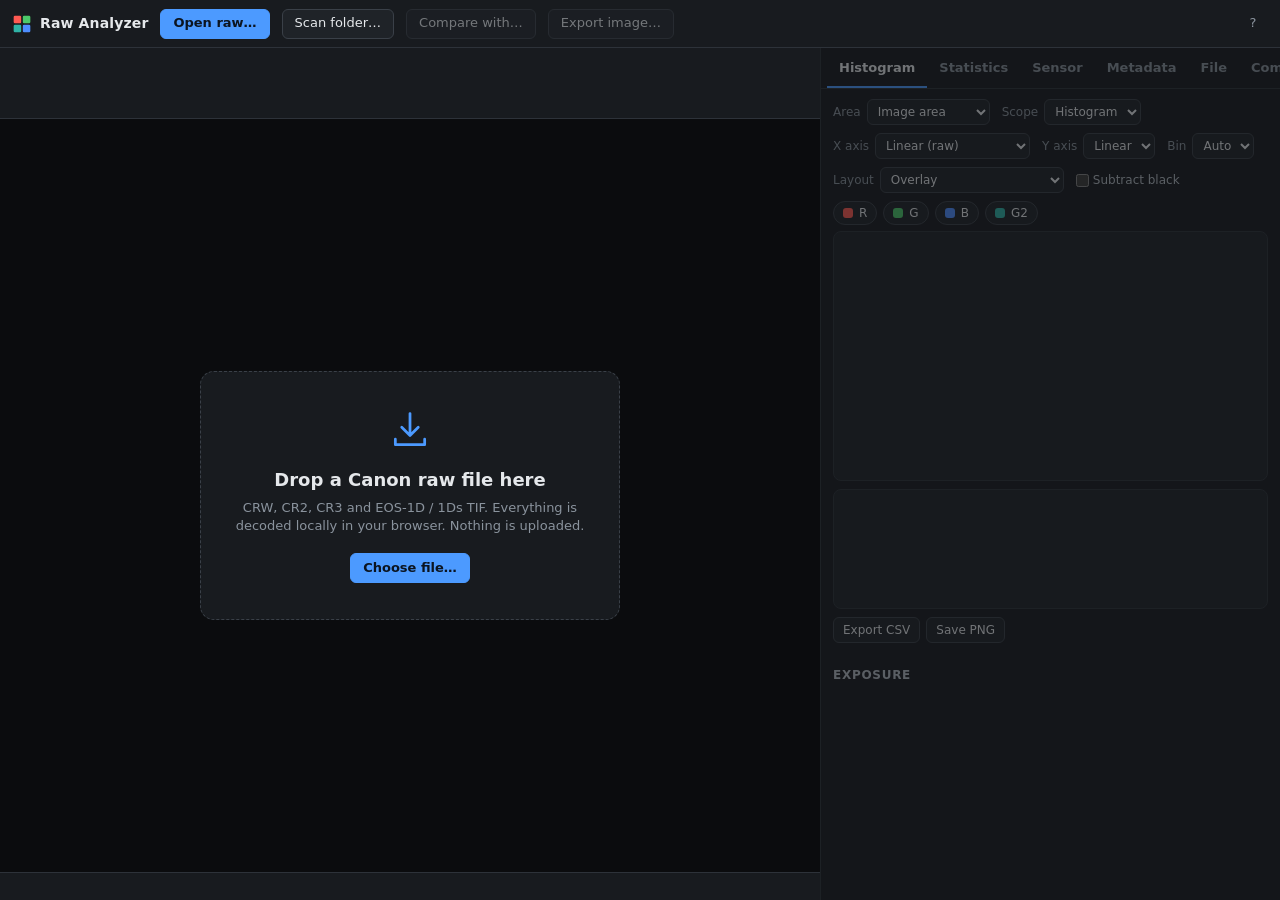
<file: index.html>
<!doctype html>
<html lang="en">
<head>
  <meta charset="utf-8">
  <meta name="viewport" content="width=device-width, initial-scale=1">
  <title>Raw Analyzer</title>
  <meta name="description" content="Inspect Canon raw files: per-channel raw histograms, statistics, clipping and metadata. Runs locally in the browser.">
  <link rel="stylesheet" href="css/app.css">
</head>
<body>
  <header class="topbar">
    <div class="brand">
      <svg viewBox="0 0 24 24" aria-hidden="true"><rect x="2" y="2" width="9" height="9" rx="1.5" fill="#ff5a52"/><rect x="13" y="2" width="9" height="9" rx="1.5" fill="#4cc96a"/><rect x="2" y="13" width="9" height="9" rx="1.5" fill="#2fb3a6"/><rect x="13" y="13" width="9" height="9" rx="1.5" fill="#4d8dff"/></svg>
      <span>Raw Analyzer</span>
    </div>
    <button id="btnOpen" class="btn primary" title="Open a raw file (Ctrl+O)">Open raw&hellip;</button>
    <input id="fileInput" type="file" accept=".crw,.cr2,.cr3,.tif,.tiff,.CRW,.CR2,.CR3,.TIF" hidden>
    <button id="btnScan" class="btn" title="List every raw file in a folder: settings, lens, scene brightness, shutter count and exposure">Scan folder&hellip;</button>
    <input id="folderInput" type="file" webkitdirectory multiple hidden>
    <button id="btnCompare" class="btn" title="Open a second raw file to compare with this one" disabled>Compare with&hellip;</button>
    <input id="fileInputB" type="file" accept=".crw,.cr2,.cr3,.tif,.tiff,.CRW,.CR2,.CR3,.TIF" hidden>
    <button id="btnExport" class="btn" title="Save a developed image: JPEG, PNG or 16-bit TIFF (Ctrl+E)" disabled>Export image&hellip;</button>
    <div id="fileTitle" class="file-title"></div>
    <div class="spacer"></div>
    <div id="progress" class="progress" hidden><div class="bar"></div><span class="label"></span></div>
    <button id="btnHelp" class="btn ghost" title="Keyboard and mouse help">?</button>
  </header>

  <main id="app" class="app empty">
    <!-- ======================== viewer ======================== -->
    <section class="viewer-col">
      <div class="toolbar" id="viewerToolbar">
        <div class="group" role="group" aria-label="Tool">
          <button class="tool active" data-tool="pan" title="Pan and zoom (drag, wheel)">Pan</button>
          <button class="tool" data-tool="select" title="Select an area for the histogram (or Shift+drag)">Select</button>
          <button class="tool" data-tool="wb" title="Click a neutral area to set white balance">WB pick</button>
        </div>
        <label class="ctl">View
          <select id="viewMode">
            <option value="rgb">RGB render</option>
            <option value="cfa">Raw CFA mosaic</option>
            <option value="R">Channel R</option>
            <option value="G">Channel G</option>
            <option value="B">Channel B</option>
            <option value="G2">Channel G2</option>
            <option value="flat" disabled>Flat field (dust map)</option>
          </select>
        </label>
        <label class="ctl" title="Demosaicing used for the RGB view from 100% zoom, for the visible area only. Below 100% the quick view renders each 2x2 CFA block as one pixel, which already shows all the detail the screen can.">Detail &ge;100%
          <select id="demosaic">
            <option value="ahd" selected>AHD</option>
            <option value="ppg">PPG</option>
            <option value="bilinear">Bilinear</option>
            <option value="quick">Off (2&times;2 blocks)</option>
          </select>
        </label>
        <label class="ctl">WB
          <select id="wbMode">
            <option value="asshot">As shot</option>
            <option value="auto">Auto (gray world)</option>
            <option value="none">None (UniWB)</option>
            <option value="custom" disabled>Picked</option>
          </select>
        </label>
        <label class="ctl" title="Preview exposure only, the analysis always uses raw values">Exp
          <input id="exposure" type="range" min="-4" max="6" step="0.1" value="0">
          <output id="exposureOut">0.0</output>
        </label>
        <button id="btnAutoExp" class="btn small" title="Auto exposure for the preview">Auto</button>
        <div class="group toggles">
          <label class="chk" title="Mark pixels where any channel reaches the saturation level"><input type="checkbox" id="showClip" checked> Clipped</label>
          <label class="chk" title="Mark dark areas where the weakest colour channel is within the chosen number of read-noise sigmas of black (that channel decides how much colour noise a shadow lift brings out)"><input type="checkbox" id="showUnder"> Shadows</label>
          <select id="underK" class="mini" title="Shadow overlay threshold">
            <option value="1">&lt; 1&sigma; (noise floor)</option>
            <option value="2">&lt; 2&sigma;</option>
            <option value="4">&lt; 4&sigma;</option>
            <option value="10">&lt; 10&sigma;</option>
            <option value="0">&le; black</option>
          </select>
          <label class="chk" title="Show the masked (optical black) border of the sensor"><input type="checkbox" id="showMasked"> Masked area</label>
        </div>
        <div class="spacer"></div>
        <div class="group">
          <button class="btn small" id="zoomOut" title="Zoom out (-)">&minus;</button>
          <button class="btn small" id="zoomLabel" title="Toggle fit / 100% (0)">Fit</button>
          <button class="btn small" id="zoomIn" title="Zoom in (+)">+</button>
        </div>
      </div>
      <div class="viewport" id="viewport">
        <canvas id="view"></canvas>
        <div class="drop-hint" id="dropHint">
          <div class="drop-card">
            <svg viewBox="0 0 48 48" aria-hidden="true"><path d="M24 6v24m0 0-9-9m9 9 9-9M8 34v6h32v-6" fill="none" stroke="currentColor" stroke-width="3" stroke-linecap="round" stroke-linejoin="round"/></svg>
            <h2>Drop a Canon raw file here</h2>
            <p>CRW, CR2, CR3 and EOS-1D / 1Ds TIF. Everything is decoded locally in your browser. Nothing is uploaded.</p>
            <button class="btn primary" id="btnOpen2">Choose file&hellip;</button>
          </div>
        </div>
        <div class="error-box" id="errorBox" hidden></div>
      </div>
      <div class="statusbar" id="statusbar">
        <span id="stPos">&nbsp;</span>
        <span id="stVals"></span>
        <span class="spacer"></span>
        <span id="stDemosaic" class="muted"></span>
        <span id="stSel"></span>
      </div>
    </section>

    <!-- ======================== side panel ======================== -->
    <aside class="side">
      <nav class="tabs" role="tablist">
        <button class="tab active" data-tab="hist" role="tab">Histogram</button>
        <button class="tab" data-tab="stats" role="tab">Statistics</button>
        <button class="tab" data-tab="sensor" role="tab" title="Sensor estimate, banding, hot pixels, flat field and dust">Sensor</button>
        <button class="tab" data-tab="meta" role="tab">Metadata</button>
        <button class="tab" data-tab="info" role="tab">File</button>
        <button class="tab" data-tab="compare" role="tab">Compare</button>
      </nav>

      <div class="tabpane active" id="tab-hist">
        <div class="controls">
          <label class="ctl">Area
            <select id="histArea">
              <option value="active">Image area</option>
              <option value="full">Full sensor</option>
              <option value="masked">Masked border</option>
              <option value="selection" disabled>Selection</option>
            </select>
          </label>
          <label class="ctl" title="Histogram, or a waveform / parade scope: image columns left to right, raw level bottom to top">Scope
            <select id="histScope">
              <option value="hist">Histogram</option>
              <option value="wave">Waveform</option>
            </select>
          </label>
          <label class="ctl"><span id="histXLabel">X axis</span>
            <select id="histX">
              <option value="linear">Linear (raw)</option>
              <option value="ev">EV below saturation</option>
            </select>
          </label>
          <label class="ctl" id="histYCtl">Y axis
            <select id="histY">
              <option value="linear">Linear</option>
              <option value="log">Log</option>
            </select>
          </label>
          <label class="ctl" id="histBinCtl">Bin
            <select id="histBin">
              <option value="auto">Auto</option>
              <option value="1">1</option>
              <option value="2">2</option>
              <option value="4">4</option>
              <option value="8">8</option>
              <option value="16">16</option>
              <option value="32">32</option>
            </select>
          </label>
          <label class="ctl">Layout
            <select id="histLayout">
              <option value="overlay">Overlay</option>
              <option value="stacked">Per channel</option>
              <option value="side">Per channel, side by side</option>
            </select>
          </label>
          <label class="chk"><input type="checkbox" id="histSubBlack"> Subtract black</label>
        </div>
        <div class="legend" id="histLegend"></div>
        <div class="chart-wrap" id="chartWrap">
          <canvas id="histCanvas"></canvas>
          <div class="tooltip" id="histTip" hidden></div>
        </div>
        <div class="chart-wrap small" id="chartWrapAll">
          <canvas id="histCanvasAll"></canvas>
        </div>
        <div class="chart-wrap wave" id="waveWrap" hidden>
          <canvas id="waveCanvas"></canvas>
          <div class="tooltip" id="waveTip" hidden></div>
        </div>
        <div class="chart-actions">
          <button class="btn small" id="btnHistCsv">Export CSV</button>
          <button class="btn small" id="btnHistPng">Save PNG</button>
          <span class="muted" id="histNote"></span>
        </div>
        <div class="table-wrap">
          <table class="data" id="quickStats"></table>
        </div>
        <h3>Exposure</h3>
        <div id="exposureNotes" class="notes"></div>
      </div>

      <div class="tabpane" id="tab-stats">
        <h3>Channel statistics <span class="muted" id="statsArea"></span></h3>
        <div class="table-wrap"><table class="data" id="fullStats"></table></div>
        <h3>Shadows and noise floor <span class="muted" id="noiseSource"></span></h3>
        <div class="table-wrap"><table class="data" id="shadowStats"></table></div>
        <div id="shadowNotes" class="notes"></div>
        <h3>Levels <span class="muted">(used for EV scale, clipping and preview)</span></h3>
        <table class="data levels" id="levelsTable"></table>
        <div class="row-actions">
          <button class="btn small" id="btnLevelsReset">Reset to file values</button>
          <button class="btn small" id="btnBlackFromMasked">Black from masked area</button>
          <button class="btn small" id="btnWhiteFromMax">White from data max</button>
        </div>
        <h3>Optical black (masked pixels)</h3>
        <div class="table-wrap"><table class="data" id="maskedStats"></table></div>
        <button class="btn small" id="btnStatsCsv">Export statistics CSV</button>
      </div>

      <div class="tabpane" id="tab-sensor">
        <h3>Sensor estimate <span class="muted">(photon transfer, from this image)</span></h3>
        <div class="kv" id="ptcKv"><div class="muted">Computing&hellip;</div></div>
        <div class="chart-wrap ptc" id="ptcWrap">
          <canvas id="ptcCanvas"></canvas>
          <div class="tooltip" id="ptcTip" hidden></div>
        </div>
        <div class="table-wrap"><table class="data" id="pushTable"></table></div>
        <div id="ptcNotes" class="notes"></div>
        <h3>Pattern noise <span class="muted" id="patternSource">(banding)</span></h3>
        <div class="table-wrap"><table class="data" id="patternStats"></table></div>
        <div id="patternNotes" class="notes"></div>
        <h3>Hot, stuck and dead pixels <span class="muted" id="defectSource"></span></h3>
        <div class="table-wrap"><table class="data" id="defectStats"></table></div>
        <div class="row-actions">
          <label class="chk"><input type="checkbox" id="showDefects"> Mark on the image</label>
          <button class="btn small" id="btnDefectsCsv">Export CSV</button>
        </div>
        <div class="table-wrap"><table class="data click" id="defectList"></table></div>
        <div id="defectNotes" class="notes"></div>
        <h3>Flat field <span class="muted">(vignetting and sensor dust)</span></h3>
        <div id="flatBody"></div>
        <div class="row-actions" id="flatActions" hidden>
          <label class="chk"><input type="checkbox" id="showDust"> Mark dust on the image</label>
          <button class="btn small" id="btnDustMap" title="Show the frame divided by its smoothed version, ±5% from black to white">Dust map view</button>
          <button class="btn small" id="btnDustCsv">Export CSV</button>
        </div>
        <div class="table-wrap"><table class="data click" id="flatSpots"></table></div>
      </div>

      <div class="tabpane" id="tab-meta">
        <div class="kv" id="summary"></div>
        <input type="search" id="metaFilter" placeholder="Filter tags&hellip;" class="search">
        <div id="metaGroups"></div>
      </div>

      <div class="tabpane" id="tab-compare">
        <div class="row-actions">
          <button class="btn small" id="btnCmpSwap" title="Show B in the viewer and compare it with A" disabled>Swap A and B</button>
          <button class="btn small" id="btnCmpClose" disabled>Close comparison</button>
        </div>
        <div class="chart-wrap cmp" id="cmpWrap" hidden><canvas id="cmpCanvas"></canvas></div>
        <div id="cmpBody"></div>
        <div id="cmpRatio" hidden>
          <h3>Exposure across the frame <span class="muted">(B / A: shutter check)</span></h3>
          <div class="chart-wrap ratio"><canvas id="cmpRatioCanvas"></canvas></div>
          <div id="cmpRatioNotes" class="notes"></div>
          <div class="row-actions">
            <button class="btn small" id="btnCmpDark" title="A frame with the lens cap on at the ISO of the fast frame; it removes fixed offsets and row/column patterns">Subtract a dark frame&hellip;</button>
            <button class="btn small" id="btnCmpDarkClear" hidden>Remove dark frame</button>
            <span class="muted" id="cmpDarkName"></span>
            <input id="fileInputDark" type="file" accept=".crw,.cr2,.cr3,.tif,.tiff,.CRW,.CR2,.CR3,.TIF" hidden>
          </div>
        </div>
      </div>

      <div class="tabpane" id="tab-info">
        <div class="kv" id="rawInfo"></div>
        <h3>Embedded images</h3>
        <div class="thumbs" id="thumbs"></div>
      </div>
    </aside>
  </main>

  <div class="overlay" id="dropOverlay" hidden><div>Drop to open</div></div>

  <dialog id="scanDialog" class="scan">
    <div class="scan-head">
      <h2>Folder scan</h2>
      <span class="muted" id="scanStatus"></span>
      <span class="spacer"></span>
      <input type="search" id="scanFilter" class="search" placeholder="Filter by file, camera, lens or date">
      <button class="btn small" id="scanStop" hidden>Stop</button>
      <button class="btn small" id="scanCsv">Export CSV</button>
      <button class="btn small" id="scanClose">Close</button>
    </div>
    <p class="muted scan-note">Click a column to sort, a row to open the file. Exposure figures are for the image area, in EV below saturation.</p>
    <div class="scan-table"><table class="data click" id="scanTable"></table></div>
  </dialog>

  <dialog id="exportDialog" class="export">
    <form method="dialog" id="exportForm">
      <h2>Export image</h2>
      <div class="form-grid">
        <label for="exFormat">Format</label>
        <select id="exFormat">
          <option value="jpeg">JPEG (8 bit)</option>
          <option value="png8">PNG 8 bit</option>
          <option value="png16">PNG 16 bit</option>
          <option value="tiff16" selected>TIFF 16 bit (deflate)</option>
          <option value="dng">DNG (raw data)</option>
        </select>
        <label for="exQuality" id="exQualityLabel">Quality</label>
        <span class="inline" id="exQualityRow"><input type="range" id="exQuality" min="50" max="100" value="92"><output id="exQualityOut">92</output></span>
        <label for="exSpace">Colour space</label>
        <select id="exSpace">
          <option value="srgb">sRGB</option>
          <option value="adobe">Adobe RGB (1998)</option>
        </select>
        <label for="exAlgo">Demosaic</label>
        <select id="exAlgo">
          <option value="ahd">AHD</option>
          <option value="ppg">PPG</option>
          <option value="bilinear">Bilinear</option>
        </select>
        <label for="exArea">Area</label>
        <select id="exArea">
          <option value="active">Image area</option>
          <option value="selection" disabled>Selection</option>
        </select>
        <span></span>
        <label class="chk" id="exRotateRow"><input type="checkbox" id="exRotate" checked> Rotate as shot</label>
      </div>
      <p class="muted" id="exNote"></p>
      <div class="progress wide" id="exProgress" hidden><div class="bar"></div><span class="label"></span></div>
      <div class="row-actions end">
        <button type="button" class="btn" id="exCancel">Cancel</button>
        <button type="button" class="btn primary" id="exGo">Export</button>
      </div>
    </form>
  </dialog>

  <dialog id="helpDialog">
    <h2>Raw Analyzer</h2>
    <ul>
      <li><b>Open</b>: button, Ctrl+O, or drag a file onto the window.</li>
      <li><b>Zoom</b>: mouse wheel at the cursor, + / - keys, 0 toggles fit and 100%, double click fits.</li>
      <li><b>Pan</b>: drag with the Pan tool, or hold Space and drag with any tool.</li>
      <li><b>Select</b>: drag with the Select tool, or Shift+drag. The histogram switches to the selection. Esc clears it.</li>
      <li><b>WB pick</b>: click a neutral (grey or white) area to set the preview white balance.</li>
      <li><b>Clipped</b> marks 2x2 blocks where any channel reaches saturation (magenta). <b>Shadows</b> marks blocks whose
        weakest colour channel is below the chosen number of read-noise sigmas (blue). Red and blue usually sit
        a stop or more below green, so they reach the noise floor first. Read noise comes from the masked sensor border,
        or is estimated from the darkest image areas.</li>
      <li>All statistics are computed on the undemosaiced raw values. The quick preview shows each 2x2 CFA block as
        one pixel. From 100% zoom the visible area is demosaiced with the algorithm chosen under <b>Detail &ge;100%</b>
        (AHD by default; PPG and bilinear are faster), computed on several CPU threads.</li>
      <li><b>Waveform</b> (Histogram tab, Scope) shows the raw levels per image column; Per channel gives a parade.</li>
      <li><b>Flat field</b>: shoot an evenly lit, out-of-focus surface at f/16 to f/22 to check vignetting and sensor dust
        (Statistics tab, View: Flat field). Compare two such frames at different shutter speeds to check the shutter.</li>
      <li><b>Export image</b> saves the image with the current white balance and exposure as JPEG, PNG or 16-bit
        TIFF, in sRGB or Adobe RGB with an embedded ICC profile, or the raw data as DNG for other raw converters.</li>
      <li>Supported: Canon CRW (CIFF), CR2, CR3 (lossless and C-RAW), EOS-1D / 1Ds TIF.</li>
    </ul>
    <p class="muted">Decoders ported from dcraw and LibRaw (LGPL 2.1 / CDDL 1.0).</p>
    <form method="dialog"><button class="btn primary">Close</button></form>
  </dialog>

  <script src="js/raw/core.js"></script>
  <script src="js/raw/ljpeg.js"></script>
  <script src="js/raw/crw.js"></script>
  <script src="js/raw/crx.js"></script>
  <script src="js/raw/cr3.js"></script>
  <script src="js/raw/meta.js"></script>
  <script src="js/raw/canon-color.js"></script>
  <script src="js/raw/canon-lenses.js"></script>
  <script src="js/raw/canon-geometry.js"></script>
  <script src="js/raw/decode.js"></script>
  <script src="js/raw/demosaic.js"></script>
  <script src="js/app/decoder-host.js"></script>
  <script src="js/app/demosaic-host.js"></script>
  <script src="js/app/tiffwriter.js"></script>
  <script src="js/app/dng.js"></script>
  <script src="js/app/export.js"></script>
  <script src="js/app/scan.js"></script>
  <script src="js/app/analysis.js"></script>
  <script src="js/app/histogram.js"></script>
  <script src="js/app/waveform.js"></script>
  <script src="js/app/flatfield.js"></script>
  <script src="js/app/viewer.js"></script>
  <script src="js/app/main.js"></script>
</body>
</html>
</file>
<file: css/app.css>
:root {
  --bg: #111316;
  --panel: #181b1f;
  --panel-2: #1f2328;
  --panel-3: #262b31;
  --border: #2d3239;
  --border-strong: #3a4048;
  --text: #e5e8eb;
  --text-2: #b4bbc3;
  --muted: #8a939d;
  --faint: #5f6770;
  --accent: #4c9aff;
  --accent-ink: #0b1420;
  --danger: #ff6b6b;
  --warn: #f2b84b;
  --ch-r: #ff5a52;
  --ch-g: #4cc96a;
  --ch-b: #4d8dff;
  --ch-g2: #2fb3a6;
  --ch-all: #c4cad2;
  --clip: #ff2bd6;
  --under: #2b6bff;
  --chart-grid: #2a2f36;
  --chart-axis: #4a515a;
  --mono: ui-monospace, "Cascadia Mono", "SFMono-Regular", Consolas, monospace;
  --sans: system-ui, -apple-system, "Segoe UI", Roboto, sans-serif;
  color-scheme: dark;
}

* { box-sizing: border-box; }
[hidden] { display: none !important; }
html, body { height: 100%; margin: 0; }
body {
  background: var(--bg);
  color: var(--text);
  font: 13px/1.4 var(--sans);
  overflow: hidden;
}
button, select, input { font: inherit; color: inherit; }
h2, h3 { margin: 0; font-weight: 600; }
h3 { font-size: 12px; text-transform: uppercase; letter-spacing: .06em; color: var(--text-2); margin: 18px 0 8px; }
h3 .muted { text-transform: none; letter-spacing: 0; font-weight: 400; }
.muted { color: var(--muted); }
.spacer { flex: 1; }

/* ---------------------------------------------------------- top bar */
.topbar {
  height: 48px;
  display: flex; align-items: center; gap: 12px;
  padding: 0 12px;
  background: var(--panel);
  border-bottom: 1px solid var(--border);
}
.brand { display: flex; align-items: center; gap: 8px; font-weight: 650; font-size: 14px; letter-spacing: .01em; }
.brand svg { width: 20px; height: 20px; }
.file-title { display: flex; align-items: center; gap: 8px; min-width: 0; color: var(--text-2); }
.file-title .name { color: var(--text); font-weight: 600; white-space: nowrap; overflow: hidden; text-overflow: ellipsis; max-width: 32vw; }
.badge {
  font-size: 11px; padding: 1px 7px; border-radius: 10px;
  background: var(--panel-3); color: var(--text-2); border: 1px solid var(--border-strong); white-space: nowrap;
}
.badge.fmt { color: var(--accent); border-color: #2c4a72; background: #142236; }

.btn {
  height: 30px; padding: 0 12px; border-radius: 6px;
  border: 1px solid var(--border-strong); background: var(--panel-2);
  cursor: pointer; white-space: nowrap;
}
.btn:hover { background: var(--panel-3); }
.btn:disabled { opacity: .45; cursor: default; }
.btn.active { border-color: var(--accent); color: var(--text); background: var(--panel-3); }
.btn:disabled:hover { background: var(--panel-2); }
.btn:focus-visible, .tool:focus-visible, select:focus-visible, input:focus-visible { outline: 2px solid var(--accent); outline-offset: 1px; }
.btn.primary { background: var(--accent); border-color: var(--accent); color: var(--accent-ink); font-weight: 600; }
.btn.primary:hover { filter: brightness(1.08); }
.btn.ghost { background: transparent; border-color: transparent; color: var(--muted); width: 30px; padding: 0; }
.btn.small { height: 26px; padding: 0 9px; font-size: 12px; }

.progress { display: flex; align-items: center; gap: 8px; color: var(--muted); font-size: 12px; }
.progress .bar { width: 160px; height: 6px; border-radius: 3px; background: var(--panel-3); overflow: hidden; position: relative; }
.progress .bar::after { content: ""; position: absolute; inset: 0; width: var(--p, 0%); background: var(--accent); transition: width .1s; }

/* ---------------------------------------------------------- layout */
.app {
  height: calc(100% - 48px);
  display: grid;
  grid-template-columns: minmax(0, 1fr) 460px;
}
.viewer-col { display: flex; flex-direction: column; min-width: 0; min-height: 0; }
.side { background: var(--panel); border-left: 1px solid var(--border); display: flex; flex-direction: column; min-height: 0; }

.toolbar {
  display: flex; align-items: center; flex-wrap: wrap; gap: 6px 12px;
  padding: 6px 10px; background: var(--panel); border-bottom: 1px solid var(--border);
}
.group { display: flex; align-items: center; gap: 4px; }
.tool {
  height: 26px; padding: 0 10px; border-radius: 6px; font-size: 12px;
  background: transparent; border: 1px solid var(--border-strong); cursor: pointer; color: var(--text-2);
}
.tool.active { background: var(--panel-3); color: var(--text); border-color: var(--accent); }
.ctl { display: flex; align-items: center; gap: 6px; color: var(--muted); font-size: 12px; }
.ctl select, .ctl input[type=number] {
  height: 26px; background: var(--panel-2); border: 1px solid var(--border-strong); border-radius: 6px;
  padding: 0 6px; color: var(--text); font-size: 12px;
}
.ctl input[type=range] { width: 110px; accent-color: var(--accent); }
.ctl output { font-family: var(--mono); color: var(--text-2); width: 34px; font-size: 12px; }
.chk { display: flex; align-items: center; gap: 4px; color: var(--text-2); font-size: 12px; cursor: pointer; user-select: none; }
.chk input { accent-color: var(--accent); margin: 0; }
.toggles { gap: 12px; }
select.mini { height: 24px; background: var(--panel-2); border: 1px solid var(--border-strong); border-radius: 6px; font-size: 11px; color: var(--text-2); padding: 0 4px; margin-left: -6px; }

.viewport { position: relative; flex: 1; min-height: 0; background: #0b0c0e; overflow: hidden; }
.viewport canvas { position: absolute; inset: 0; width: 100%; height: 100%; display: block; image-rendering: pixelated; }
.viewport.tool-pan canvas { cursor: grab; }
.viewport.dragging canvas { cursor: grabbing; }
.viewport.tool-select canvas { cursor: crosshair; }
.viewport.tool-wb canvas { cursor: copy; }

.statusbar {
  height: 28px; display: flex; align-items: center; gap: 16px; padding: 0 10px;
  background: var(--panel); border-top: 1px solid var(--border);
  font-family: var(--mono); font-size: 12px; color: var(--text-2); white-space: nowrap; overflow: hidden;
}
.statusbar .v-r { color: var(--ch-r); } .statusbar .v-g { color: var(--ch-g); }
.statusbar .v-b { color: var(--ch-b); } .statusbar .v-g2 { color: var(--ch-g2); }
.statusbar .clip { color: var(--clip); }

/* empty state */
.drop-hint { position: absolute; inset: 0; display: none; align-items: center; justify-content: center; padding: 24px; }
.app.empty .drop-hint { display: flex; }
.app.empty .toolbar > *:not(.spacer), .app.empty .statusbar > * { visibility: hidden; }
.app.empty .side { opacity: .45; pointer-events: none; }
.drop-card {
  max-width: 420px; text-align: center; padding: 36px 32px; border-radius: 14px;
  border: 1.5px dashed var(--border-strong); background: var(--panel);
}
.drop-card svg { width: 44px; height: 44px; color: var(--accent); }
.drop-card h2 { font-size: 18px; margin: 10px 0 6px; }
.drop-card p { color: var(--muted); margin: 0 0 18px; }
.error-box {
  position: absolute; left: 50%; top: 24px; transform: translateX(-50%); max-width: 80%;
  background: #2a1517; border: 1px solid #6b2b2f; color: #ffc9c9; padding: 10px 14px; border-radius: 8px;
}
.overlay {
  position: fixed; inset: 0; z-index: 50; display: flex; align-items: center; justify-content: center;
  background: rgba(10, 14, 20, .75); border: 3px dashed var(--accent); font-size: 22px; font-weight: 600;
}

/* ---------------------------------------------------------- side tabs */
.tabs { display: flex; border-bottom: 1px solid var(--border); padding: 0 6px; }
.tab {
  background: none; border: 0; border-bottom: 2px solid transparent; padding: 11px 12px 9px;
  color: var(--muted); cursor: pointer; font-weight: 550;
}
.tab:hover { color: var(--text-2); }
.tab.active { color: var(--text); border-bottom-color: var(--accent); }
.tabpane { display: none; overflow: auto; padding: 10px 12px 24px; flex: 1; min-height: 0; }
.tabpane.active { display: block; }
.controls { display: flex; flex-wrap: wrap; gap: 8px 12px; align-items: center; margin-bottom: 8px; }

.legend { display: flex; flex-wrap: wrap; gap: 6px; margin: 4px 0 6px; }
.legend button {
  display: flex; align-items: center; gap: 6px; height: 24px; padding: 0 9px; border-radius: 12px;
  border: 1px solid var(--border-strong); background: var(--panel-2); cursor: pointer; font-size: 12px; color: var(--text);
}
.legend button .sw { width: 10px; height: 10px; border-radius: 3px; }
.legend button.off { color: var(--faint); background: transparent; }
.legend button.off .sw { opacity: .25; }

.chart-wrap { position: relative; height: 250px; border: 1px solid var(--border); border-radius: 8px; background: var(--panel-2); }
.chart-wrap.stacked { height: 380px; }
.chart-wrap.small { height: 120px; margin-top: 8px; }
.chart-wrap.wave { height: 380px; background: #07080a; }
.chart-wrap.wave.tall { height: 640px; }
.chart-wrap.ptc { height: 210px; margin: 8px 0; }
table.data td.good { color: var(--ch-g); }
.chart-wrap canvas { width: 100%; height: 100%; display: block; }
.tooltip {
  position: absolute; pointer-events: none; z-index: 5; min-width: 150px;
  background: #0d0f12f0; border: 1px solid var(--border-strong); border-radius: 6px; padding: 7px 9px;
  font-size: 12px; box-shadow: 0 6px 18px rgba(0,0,0,.4);
}
.tooltip .t-head { color: var(--text-2); margin-bottom: 4px; font-family: var(--mono); }
.tooltip .t-row { display: flex; align-items: center; gap: 6px; font-family: var(--mono); }
.tooltip .t-row .sw { width: 8px; height: 8px; border-radius: 2px; }
.tooltip .t-row .v { margin-left: auto; padding-left: 12px; }
.chart-actions { display: flex; align-items: center; gap: 6px; margin: 8px 0 4px; }
.chart-actions .muted { font-size: 11px; margin-left: auto; text-align: right; }

/* tables */
.table-wrap { overflow-x: auto; margin-top: 6px; }
table.data { width: 100%; border-collapse: collapse; font-size: 12px; }
table.data th, table.data td { padding: 4px 5px; text-align: right; border-bottom: 1px solid var(--border); white-space: nowrap; }
table.data th { color: var(--muted); font-weight: 500; position: sticky; top: 0; background: var(--panel); }
table.data td { font-family: var(--mono); }
table.data th:first-child, table.data td:first-child { text-align: left; font-family: var(--sans); }
#fullStats th, #fullStats td { padding: 4px 3px; }
#fullStats td:first-child { padding-left: 0; }
table.data td.ch { font-weight: 600; }
table.data td.ch .sw { display: inline-block; width: 9px; height: 9px; border-radius: 2px; margin-right: 6px; vertical-align: -1px; }
table.data td.warn { color: var(--warn); }
table.data td.bad { color: var(--danger); }
table.data.click tbody tr { cursor: pointer; }
table.data.cmp td { white-space: normal; overflow-wrap: anywhere; }
table.data.cmp tr.sec td { color: var(--muted); font-weight: 600; padding-top: 12px; text-align: left; }
.chart-wrap.cmp { height: 170px; margin: 8px 0; }
.chart-wrap.ratio { height: 160px; margin: 8px 0; }
table.data.click tbody tr:hover td { background: var(--panel-3); }
table.levels input { width: 76px; height: 24px; text-align: right; background: var(--panel-2); border: 1px solid var(--border-strong); border-radius: 5px; color: var(--text); font-family: var(--mono); font-size: 12px; padding: 0 5px; }
.row-actions { display: flex; flex-wrap: wrap; gap: 6px; margin: 8px 0; }

.notes { font-size: 12px; color: var(--text-2); }
.notes p { margin: 4px 0; }
.notes b { color: var(--text); font-weight: 600; }

/* metadata */
.kv { display: grid; grid-template-columns: max-content 1fr; gap: 3px 14px; font-size: 12px; margin-bottom: 10px; }
.kv .k { color: var(--muted); }
.kv .v { color: var(--text); word-break: break-word; }
.search {
  width: 100%; height: 30px; background: var(--panel-2); border: 1px solid var(--border-strong); border-radius: 6px;
  padding: 0 10px; margin: 6px 0 8px;
}
details.group-meta { border: 1px solid var(--border); border-radius: 8px; margin-bottom: 8px; background: var(--panel-2); }
details.group-meta summary { cursor: pointer; padding: 7px 10px; font-weight: 600; font-size: 12px; list-style: none; display: flex; gap: 8px; }
details.group-meta summary::before { content: "\25B8"; color: var(--muted); transition: transform .15s; }
details.group-meta[open] summary::before { transform: rotate(90deg); }
details.group-meta summary .muted { font-weight: 400; }
details.group-meta table td, details.group-meta table th { text-align: left; }
details.group-meta table td { font-family: var(--mono); white-space: normal; word-break: break-word; }
details.group-meta table td:first-child { color: var(--faint); width: 54px; font-family: var(--mono); }
details.group-meta table td:nth-child(2) { color: var(--text-2); font-family: var(--sans); white-space: nowrap; }

.thumbs { display: grid; grid-template-columns: 1fr 1fr; gap: 10px; }
.thumb { border: 1px solid var(--border); border-radius: 8px; overflow: hidden; background: var(--panel-2); }
.thumb img, .thumb canvas { width: 100%; height: 110px; object-fit: contain; background: #0b0c0e; display: block; cursor: zoom-in; }
.thumb .cap { padding: 6px 8px; font-size: 11px; color: var(--text-2); display: flex; align-items: center; gap: 6px; }
.thumb .cap a { margin-left: auto; color: var(--accent); text-decoration: none; }

dialog {
  background: var(--panel); color: var(--text); border: 1px solid var(--border-strong); border-radius: 12px;
  max-width: 560px; padding: 20px 24px;
}
dialog::backdrop { background: rgba(0,0,0,.55); }
dialog ul { padding-left: 18px; color: var(--text-2); }
dialog li { margin: 5px 0; }
dialog.preview { max-width: 92vw; max-height: 92vh; padding: 8px; }
dialog.preview img { max-width: 88vw; max-height: 84vh; display: block; }
dialog.export { width: min(440px, 92vw); }
dialog.export h2 { margin: 0 0 14px; font-size: 16px; }
.form-grid { display: grid; grid-template-columns: max-content 1fr; gap: 8px 14px; align-items: center; font-size: 13px; }
.form-grid > label:not(.chk) { color: var(--muted); }
.form-grid select {
  height: 28px; background: var(--panel-2); border: 1px solid var(--border-strong); border-radius: 6px;
  padding: 0 6px; color: var(--text); font-size: 13px;
}
.form-grid .inline { display: flex; align-items: center; gap: 8px; }
.form-grid input[type=range] { flex: 1; accent-color: var(--accent); }
.form-grid output { font-family: var(--mono); color: var(--text-2); width: 30px; }
dialog.export .muted { font-size: 12px; line-height: 1.5; margin: 14px 0 0; }
.progress.wide { margin-top: 12px; }
.progress.wide .bar { flex: 1; }
.row-actions.end { justify-content: flex-end; margin: 16px 0 0; }
dialog.scan { width: 96vw; max-width: 96vw; height: 90vh; padding: 14px 16px; }
dialog.scan[open] { display: flex; flex-direction: column; }
.scan-head { display: flex; align-items: center; gap: 10px; flex-wrap: wrap; }
.scan-head h2 { margin: 0; font-size: 16px; }
.scan-head .spacer { flex: 1; }
.scan-head .search { width: 260px; margin: 0; }
.scan-note { font-size: 12px; margin: 6px 0; }
.scan-table { flex: 1; overflow: auto; border: 1px solid var(--border); border-radius: 8px; }
.scan-table th { cursor: pointer; user-select: none; }
.scan-table td:nth-child(-n+4) { text-align: left; font-family: var(--sans); }
.scan-table th:nth-child(-n+4) { text-align: left; }
.scan-table td:nth-child(4) { max-width: 240px; overflow: hidden; text-overflow: ellipsis; }

@media (max-width: 1100px) {
  body { overflow: auto; }
  .app { grid-template-columns: 1fr; height: auto; }
  .viewer-col { height: 70vh; }
  .side { border-left: 0; border-top: 1px solid var(--border); }
  .tabpane { overflow: visible; }
}
</file>
